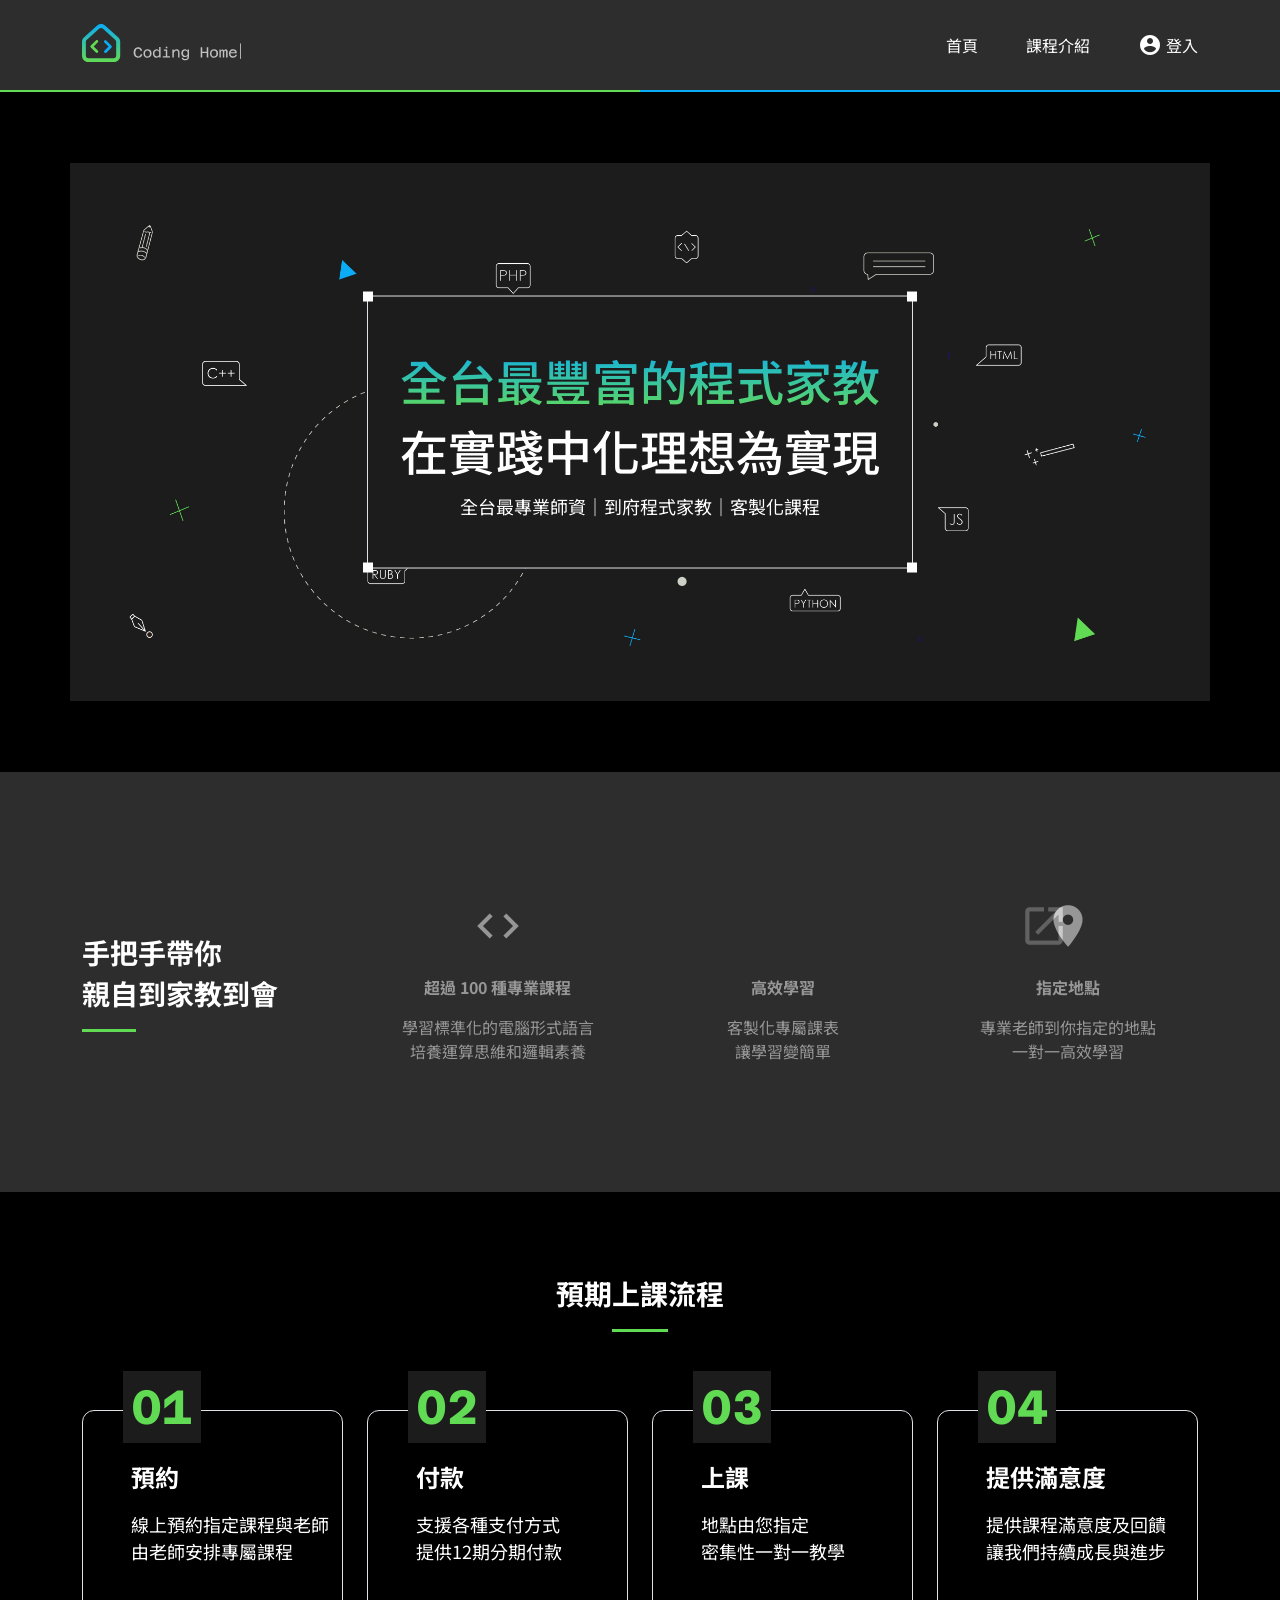
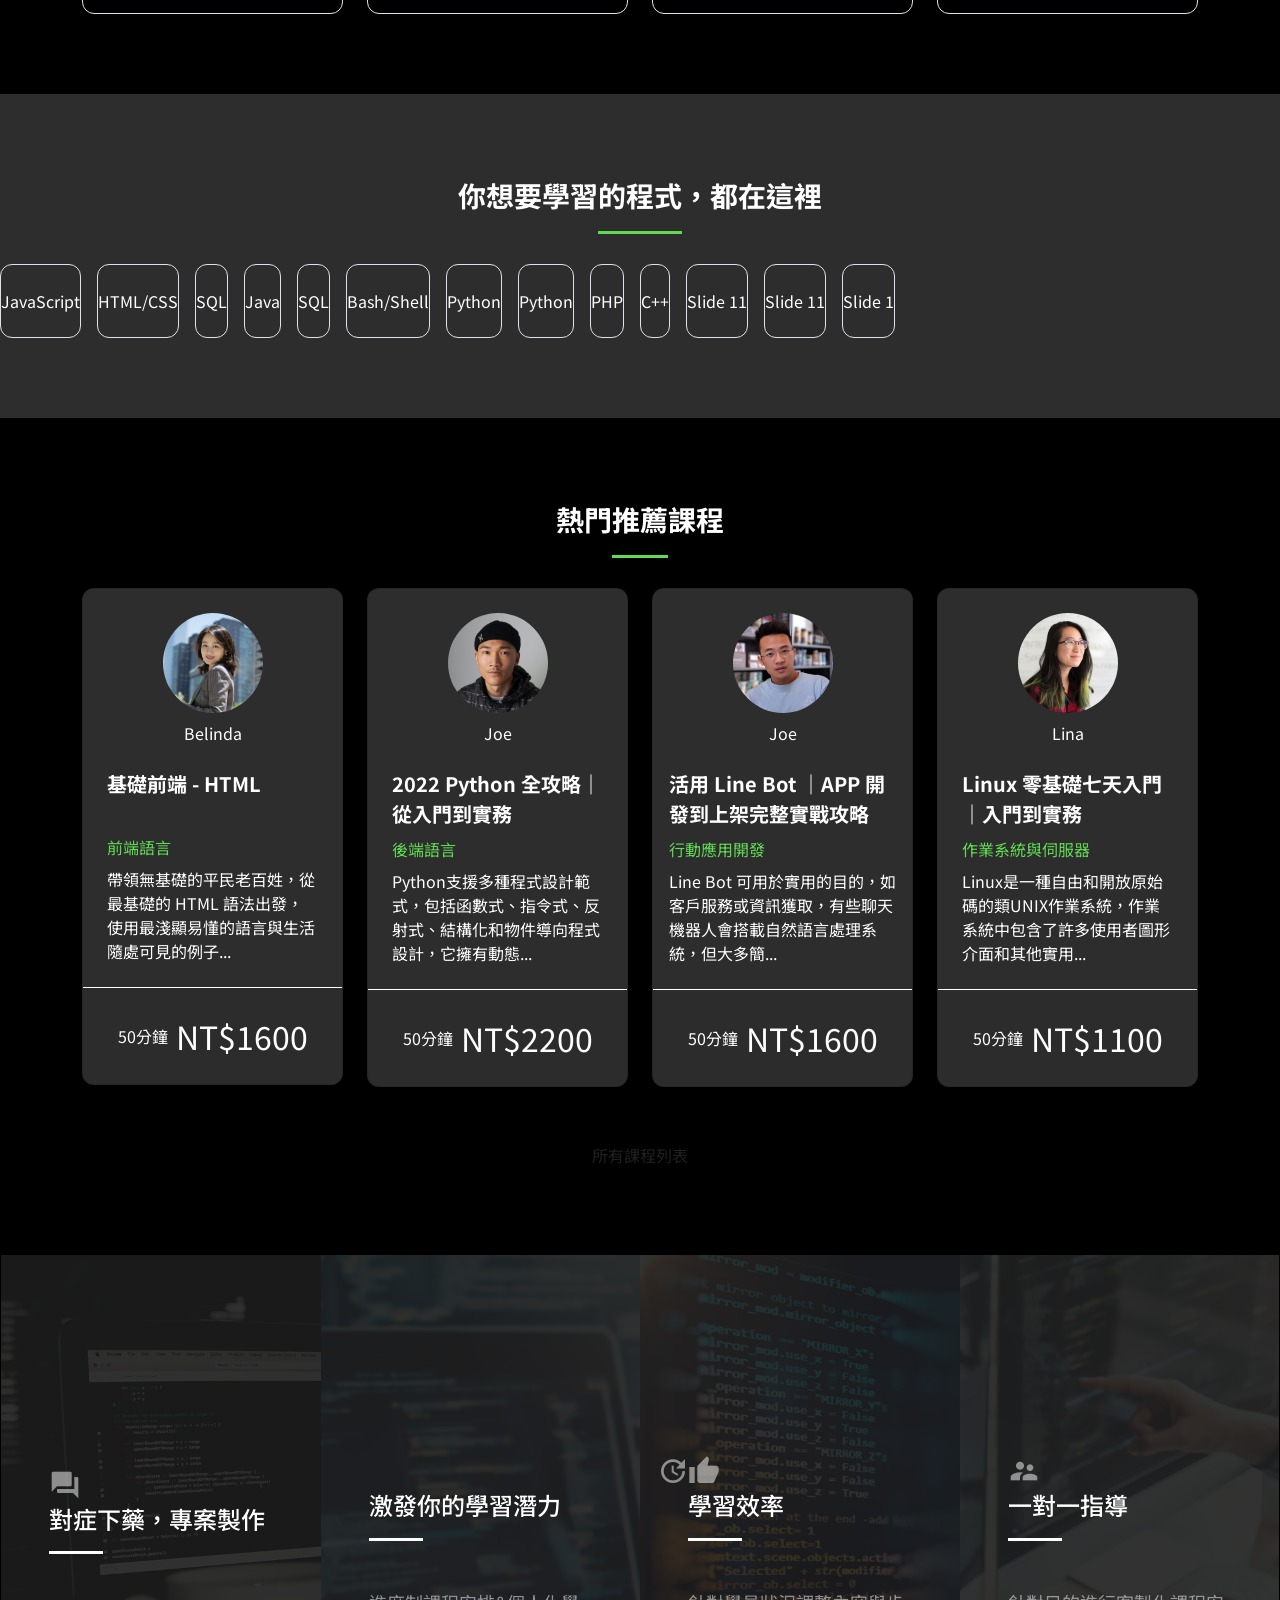
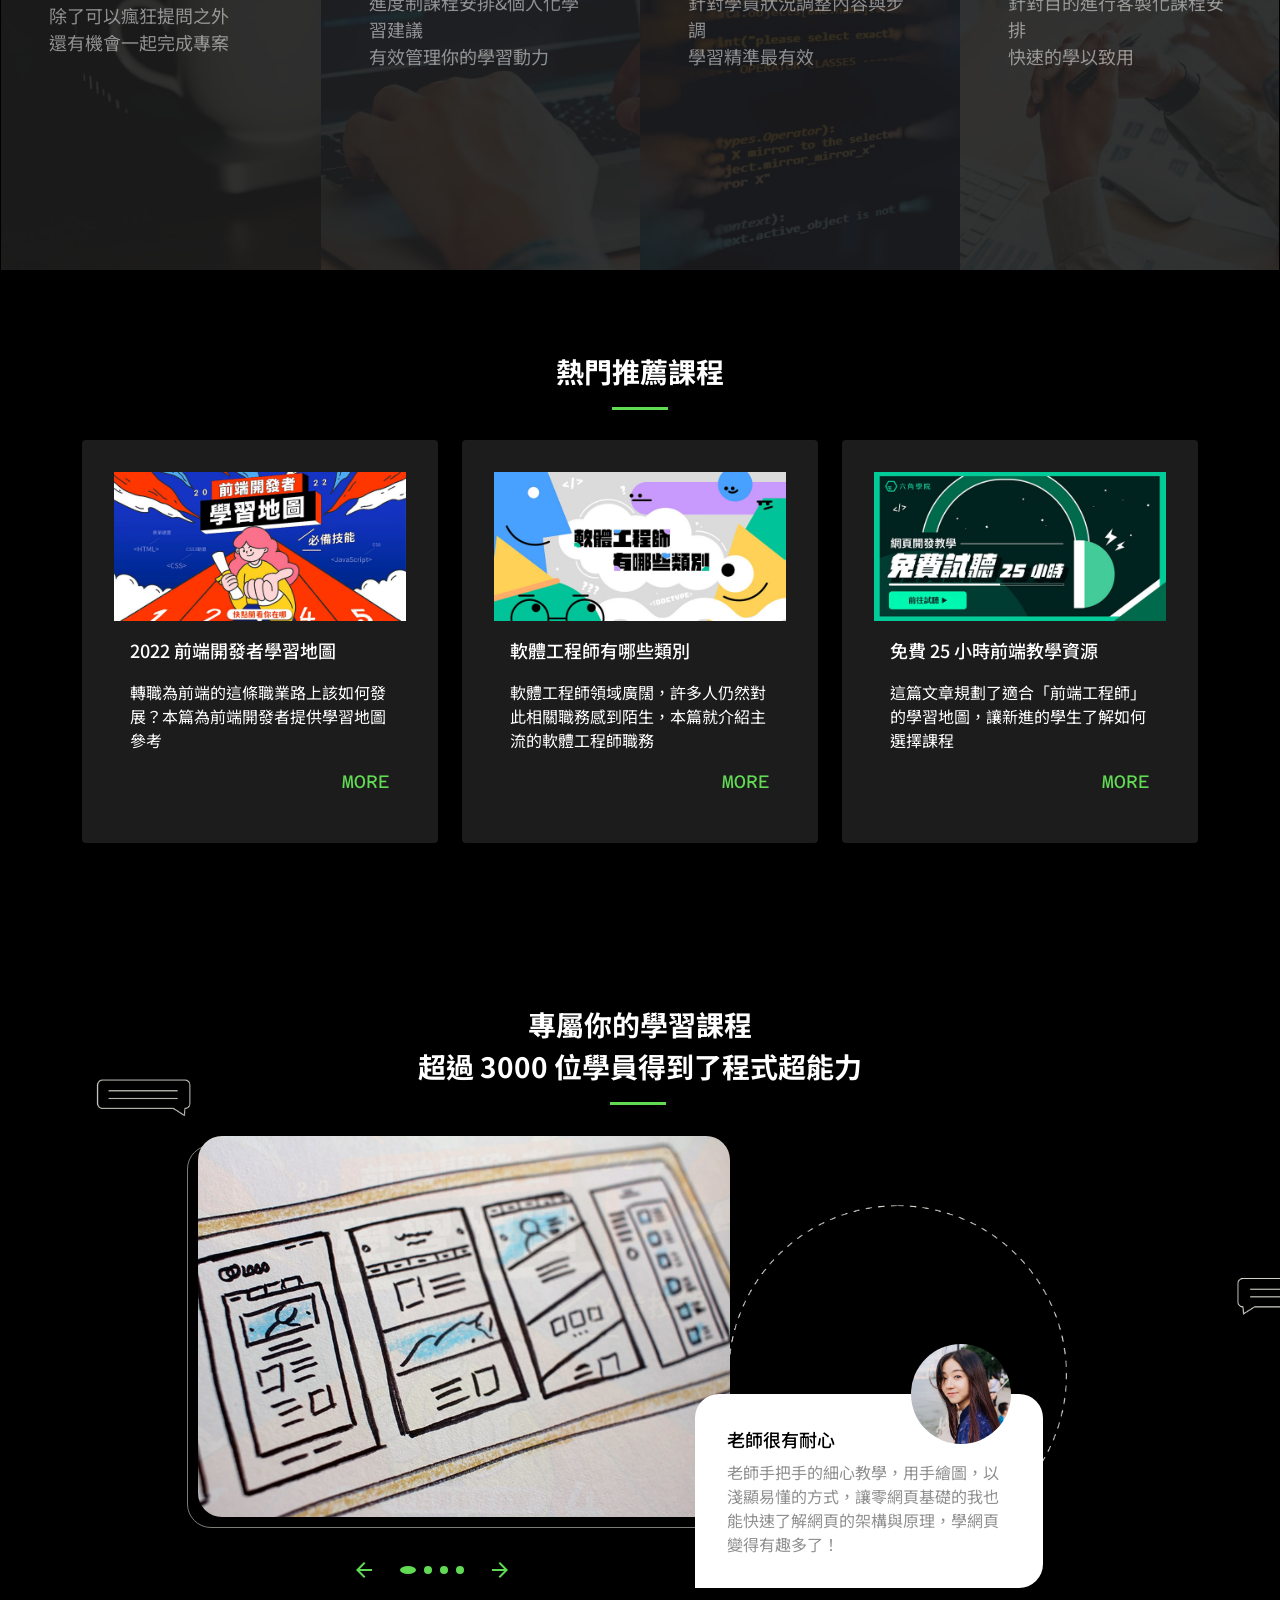
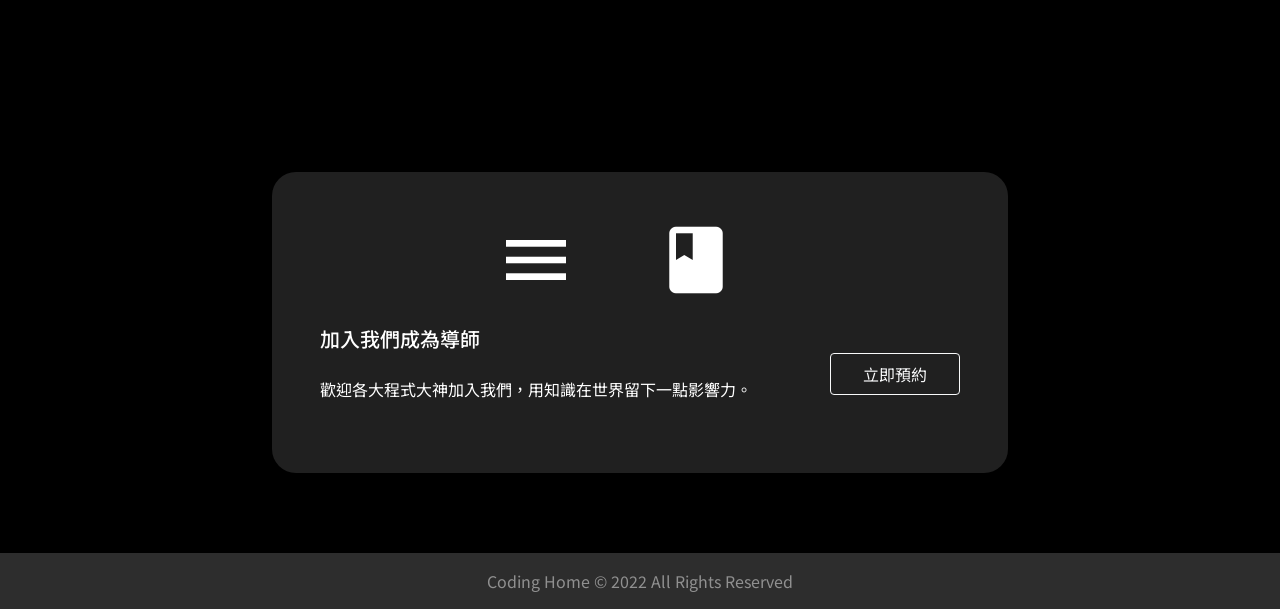
<file: index 2.html>
<!DOCTYPE html>
<html lang="en">
  <head>
    <meta charset="UTF-8" />
    <meta name="viewport" content="width=device-width, initial-scale=1.0" />
    <meta http-equiv="X-UA-Compatible" content="ie=edge" />
    <title>Coding Home|</title>
    <link
      rel="stylesheet"
      href="https://cdnjs.cloudflare.com/ajax/libs/font-awesome/5.13.0/css/all.min.css"
    />
    <link
      href="https://fonts.googleapis.com/icon?family=Material+Icons"
      rel="stylesheet"
    />
    <link rel="preconnect" href="https://fonts.googleapis.com" />
    <link rel="preconnect" href="https://fonts.gstatic.com" crossorigin />
    <link
      href="https://fonts.googleapis.com/css2?family=Noto+Sans+TC:wght@300;400;500;700&display=swap"
      rel="stylesheet"
    />
    <link rel="preconnect" href="https://fonts.googleapis.com" />
    <link rel="preconnect" href="https://fonts.gstatic.com" crossorigin />
    <link
      href="https://fonts.googleapis.com/css2?family=Azeret+Mono:wght@300;400;500;700;800&display=swap"
      rel="stylesheet"
    />
    <link rel="stylesheet" href="./assets/style/all.css" />
    <!-- Swiper -->
    <link
      rel="stylesheet"
      href="https://cdn.jsdelivr.net/npm/swiper@8/swiper-bundle.min.css"
    />
  </head>

  <body>
    <nav class="header bg-sec-bg">
      <div
        class="container d-flex justify-content-between align-items-center py-24"
      >
        <a class="logo fs-3" href="#"> Coding Home| </a>
        <ul
          class="d-md-flex d-none list-unstyled align-items-center mb-0 gap-48"
        >
          <li><a class="text-white" href="#">首頁</a></li>
          <li><a class="text-white" href="#">課程介紹</a></li>
          <li>
            <a class="text-white d-flex" href="#"
              ><span class="material-icons text-white pe-4">
                account_circle </span
              >登入</a
            >
          </li>
        </ul>
        <span class="material-icons text-primary d-md-none handle">
          drag_handle
        </span>
      </div>
      <div class="d-flex">
        <div class="w-50 border-bottom border-2 border-primary"></div>
        <div class="w-50 border-bottom border-2 border-blue"></div>
      </div>
    </nav>

    
<header class="container banner-h position-relative">
  <div class="row">
  <div
      class="col-xl-6 col-xs-12 text-center position-absolute top-50 start-50 translate-middle"
    >
      <div class="border border-1 position-relative py-48 bg-main-bg box">
        <h1 class="title mb-12">
          <span class="gradient">全台最豐富的程式家教</span> <br/>
          <span class="text-white">在實踐中化理想為實現</span> 
        </h1>
        <p class="text-white">全台最專業師資｜到府程式家教｜客製化課程</p>
      </div>
    </div>
  </div>
</header>

<main class="index">
  <section class="bg-sec-bg teaching">
    <div class="container py-40 py-md-80">
      <ul class="row list-unstyled mb-0 align-items-center ">
        <li class="col-xl-3 col-md-6 mt-xl-0 bg-sec-bg">
            <div class="py-24 bg-sec-bg text-xl-start text-center">
              <h3 class="text-white fs-2 fw-bold mb-0">手把手帶你<br/>親自到家教到會</p>
            </div>
        </li>
        <li class="col-xl-3 col-md-6 mt-xl-0">
          <div class="py-48 px-16 text-center bg-sec-bg text-white card--active">
            <span class="material-icons mb-24">
              code
            </span>
            <p class="mb-16 fw-bold">超過 100 種專業課程</p>
            <p>學習標準化的電腦形式語言 <br/>培養運算思維和邏輯素養</p>
          </div>
        </li>
        <li class="col-xl-3 col-md-6 mt-24 mt-xl-0 mt-md-24">
          <div class="py-48 px-16 text-center bg-sec-bg text-white card--active">
            <span class="material-icons mb-24">
              rocket_launch
            </span>
            <p class="mb-16 fw-bold">高效學習</p>
            <p>客製化專屬課表 <br/>讓學習變簡單</p>
          </div>
        </li>
        <li class="col-xl-3 col-md-6 mt-24 mt-xl-0 mt-md-24">
          <div class="py-48 px-16 text-center bg-sec-bg text-white card--active">
            <span class="material-icons mb-24">
              location_on
            </span>
            <p class="mb-16 fw-bold">指定地點</p>
            <p>專業老師到你指定的地點 <br/>一對一高效學習</p>
          </div>
        </li>
      </ul>
  </section>
  <section class="classes">
    <div class="container py-40 py-md-80">
      <p class="text-white fs-2 fw-bold text-center mb-48">預期<span class="text-btLine">上課</span>流程</p>
      <ul class="row list-unstyled mb-0 align-items-center">
        <li class="col-xl-3 col-md-6 pt-24 pt-md-48">
            <div class="border text-white rounded-3 position-relative ps-40 py-48">
              <p class="text-primary fw-bold number font-monospace">01</p>
              <p class="fs-3 fw-bold mb-16 ps-8">預約</p>
              <p class="fs-5 ps-8">線上預約指定課程與老師<br/>由老師安排專屬課程</p>
            </div>
        </li>
        <li class="col-xl-3 col-md-6 pt-48">
          <div class="border text-white rounded-3 position-relative ps-40 py-48">
            <p class="text-primary fw-bold number font-monospace">02</p>
            <p class="fs-3 fw-bold mb-16 ps-8">付款</p>
            <p class="fs-5 ps-8">支援各種支付方式<br/>提供12期分期付款</p>
          </div>
        </li>
        <li class="col-xl-3 col-md-6 pt-48">
          <div class="border text-white rounded-3 position-relative ps-40 py-48">
            <p class="text-primary fw-bold number font-monospace">03</p>
            <p class="fs-3 fw-bold mb-16 ps-8">上課</p>
            <p class="fs-5 ps-8">地點由您指定<br/>密集性一對一教學</p>
          </div>     
        </li> 
        <li class="col-xl-3 col-md-6 pt-48">
          <div class="border text-white rounded-3 position-relative ps-40 py-48">
            <p class="text-primary fw-bold number font-monospace">04</p>
            <p class="fs-3 fw-bold mb-16 ps-8">提供滿意度</p>
            <p class="fs-5 ps-8">提供課程滿意度及回饋<br/>讓我們持續成長與進步</p>     
          </div>     
        </li> 
      </ul>
    </div>
  </section>
  <section class="bg-sec-bg">
    <div class="swiper swiper-container py-40 py-md-80">
      <p class="text-white fs-2 fw-bold text-center mb-48">你想要學習<span class="text-btLine">的程式</span>，都在這裡 </p>
      <div class="swiper-wrapper text-white">
          <div class="swiper-slide border text-center py-24 rounded-3">JavaScript</div>
          <div class="swiper-slide border text-center py-24 rounded-3">HTML/CSS</div>
          <div class="swiper-slide border text-center py-24 rounded-3">SQL</div>
          <div class="swiper-slide border text-center py-24 rounded-3">Java</div>
          <div class="swiper-slide border text-center py-24 rounded-3">SQL</div>
          <div class="swiper-slide border text-center py-24 rounded-3">Bash/Shell</div>
          <div class="swiper-slide border text-center py-24 rounded-3">Python</div>
          <div class="swiper-slide border text-center py-24 rounded-3">Python</div>
          <div class="swiper-slide border text-center py-24 rounded-3">PHP</div>
          <div class="swiper-slide border text-center py-24 rounded-3">C++</div>
          <div class="swiper-slide border text-center py-24 rounded-3">Slide 11</div>
          <div class="swiper-slide border text-center py-24 rounded-3">Slide 11</div>
          <div class="swiper-slide border text-center py-24 rounded-3">Slide 1</div>
      </div>
      <div class="swiper-pagination"></div>
    </div>
  </section>
  <section class="course container py-40 py-md-80">
    <p class="text-white fs-2 fw-bold text-center mb-48">熱門<span class="text-btLine">推薦</span>課程 </p>
    <div class="row">
      <div class="col-xl-3 col-md-6 mt-xl-0">
        <a class="card bg-sec-bg rounded-3" href="">
            <img class="mt-24 rounded-circle mx-auto mb-8" src="./assets/images/teacher01.jpg" alt="teacher01">
            <p class="text-center text-white fs-6">Belinda</p>
            <div class="card-body p-24">
              <p class="fs-4 fw-bold text-white mb-8">基礎前端 - HTML</p>
              <p class="fs-6 mt-xl-36 mt-lg-8 mt-md-36 mb-8">前端語言</p>
              <p class="fs-6 mt-md-6 text-white">帶領無基礎的平民老百姓，從最基礎的 HTML 語法出發，使用最淺顯易懂的語言與生活隨處可見的例子...</p>
            </div> 
            <div class="card-footer d-flex align-items-center justify-content-center border-white py-24">
              <p class="text-white fs-6 me-8">50分鐘</p>
              <p class="fs-1 text-white">NT$1600</p>
            </div>
        </a>
      </div>
      <div class="col-xl-3 col-md-6 mt-24 mt-md-0">
        <a class="card bg-sec-bg rounded-3" href="">
            <img class="mt-24 rounded-circle mx-auto mb-8" src="./assets/images/teacher02.jpg" alt="teacher02">
            <p class="text-center text-white fs-6">Joe</p>
            <div class="card-body p-24">
              <p class="fs-4 fw-bold text-white mb-8">2022 Python 全攻略｜從入門到實務</p>
              <p class="fs-6 mt-6 mb-8">後端語言</p>
              <p class="fs-6 text-white">Python支援多種程式設計範式，包括函數式、指令式、反射式、結構化和物件導向程式設計，它擁有動態...</p>
            </div> 
            <div class="card-footer d-flex align-items-center justify-content-center border-white py-24">
              <p class="text-white fs-6 me-8">50分鐘</p>
              <p class="fs-1 text-white">NT$2200</p>
            </div>
        </a>
      </div>
      <div class="col-xl-3 col-md-6 mt-24 mt-xl-0">
        <a class="card bg-sec-bg rounded-3 card-fixed" href="">
            <img class="mt-24 rounded-circle mx-auto mb-8" src="./assets/images/teacher03.jpg" alt="teacher03">
            <p class="text-center text-white fs-6">Joe</p>
            <div class="card-body py-24 px-16">
              <p class="fs-4 fw-bold text-white mb-8">活用 Line Bot ｜APP 開發到上架完整實戰攻略</p>
              <p class="fs-6 mt-6 mb-8">行動應用開發</p>
              <p class="fs-6 text-white">Line Bot 可用於實用的目的，如客戶服務或資訊獲取，有些聊天機器人會搭載自然語言處理系統，但大多簡...</p>
            </div> 
            <div class="card-footer d-flex align-items-center justify-content-center border-white py-24">
              <p class="text-white fs-6 me-8">50分鐘</p>
              <p class="fs-1 text-white">NT$1600</p>
            </div>
        </a>
      </div>
      <div class="col-xl-3 col-md-6 mt-24 mt-xl-0">
        <a class="card bg-sec-bg rounded-3" href="">
            <img class="mt-24 rounded-circle mx-auto mb-8" src="./assets/images/teacher04.jpg" alt="teacher03">
            <p class="text-center text-white fs-6">Lina</p>
            <div class="card-body p-24">
              <p class="fs-4 fw-bold text-white mb-8">Linux 零基礎七天入門｜入門到實務</p>
              <p class="fs-6 mt-6 mb-8">作業系統與伺服器</p>
              <p class="fs-6 text-white">Linux是一種自由和開放原始碼的類UNIX作業系統，作業系統中包含了許多使用者圖形介面和其他實用...</p>
            </div> 
            <div class="card-footer d-flex align-items-center justify-content-center border-white py-24">
              <p class="text-white fs-6 me-8">50分鐘</p>
              <p class="fs-1 text-white">NT$1100</p>
            </div>
        </a>
      </div>
    </div>
    <div class="row justify-content-center mt-24 mt-md-48">
      <a class="col-auto btn border-0" href="">所有課程列表</a>
    </div>
  </section>
  <section>
    <div class="row mx-1">
      <div class="col-xl-3 col-md-6 px-0">
        <div class="card bg-dark text-white border-0 card-style text-center text-md-start rounded-0">
          <img src="./assets/images/info01.jpg" class="card-img rounded-0" alt="info-1">
          <div class="card-img-overlay d-flex flex-column justify-content-center px-48 rounded-0">
            <span class="material-icons">
              question_answer
            </span>
            <h5 class="card-title text-line fs-3 mb-0">對症下藥，專案製作</h5>
            <p class="card-text fs-5 mt-16">除了可以瘋狂提問之外</p>
            <p class="card-text fs-5">還有機會一起完成專案</p>
          </div>
        </div>
      </div>
      <div class="col-xl-3 col-md-6 px-0">
        <div class="card bg-dark text-white border-0 card-style text-center text-md-start rounded-0">
          <img src="./assets/images/info02.jpg" class="card-img rounded-0" alt="info-2">
          <div class="card-img-overlay d-flex flex-column justify-content-center px-48 rounded-0">
            <span class="material-icons">
              tips_and_updates
            </span>
            <h5 class="card-title text-line fs-3 mb-0">激發你的學習潛力</h5>
            <p class="card-text fs-5 mt-16">進度制課程安排&個人化學習建議</p>
            <p class="card-text fs-5">有效管理你的學習動力</p>
          </div>
        </div>
      </div>
      <div class="col-xl-3 col-md-6 px-0">
        <div class="card bg-dark text-white border-0 card-style text-center text-md-start rounded-0">
          <img src="./assets/images/info03.jpg" class="card-img rounded-0" alt="info-3">
          <div class="card-img-overlay d-flex flex-column justify-content-center px-48 rounded-0">
            <span class="material-icons">
              thumb_up
            </span>
            <h5 class="card-title text-line fs-3 mb-0">學習效率</h5>
            <p class="card-text fs-5 mt-16">針對學員狀況調整內容與步調</p>
            <p class="card-text fs-5">學習精準最有效</p>
          </div>
        </div>
      </div>
      <div class="col-xl-3 col-md-6 px-0">
        <div class="card bg-dark text-white border-0 card-style text-center text-md-start rounded-0">
          <img src="./assets/images/info04.jpg" class="card-img rounded-0" alt="info-4">
          <div class="card-img-overlay d-flex flex-column justify-content-center px-48 rounded-0">
            <span class="material-icons">
              supervisor_account
            </span>
            <h5 class="card-title text-line fs-3 mb-0">一對一指導</h5>
            <p class="card-text fs-5 mt-16">針對目的進行客製化課程安排</p>
            <p class="card-text fs-5">快速的學以致用</p>
          </div>
        </div>
      </div>
    </div>
  </section>
  <section class="article container py-40 py-md-80">
    <p class="text-white fs-2 fw-bold text-center mb-48">熱門<span class="text-btLine">推薦</span>課程 </p>
    <div class="row">
      <div class="col-md-4">
        <div class="card bg-main-bg text-white border-0 p-lg-32 card--hover">
          <img src="./assets/images/article01.jpg" class="card-img-top rounded-0" alt="article01">
          <div class="card-body">
            <h5 class="card-title mb-16">2022 前端開發者學習地圖</h5>
            <p class="card-text mb-16">轉職為前端的這條職業路上該如何發展？本篇為前端開發者提供學習地圖參考</p>
            <div class="d-flex justify-content-end">
              <a href="#" class="text-primary fs-5 font-monospace">MORE</a>
            </div>
          </div>
        </div>
      </div>
      <div class="col-md-4">
        <div class="card bg-main-bg text-white border-0 p-lg-32 card--hover">
          <img src="./assets/images/article02.jpg" class="card-img-top rounded-0" alt="article02">
          <div class="card-body">
            <h5 class="card-title mb-16">軟體工程師有哪些類別</h5>
            <p class="card-text mb-16">軟體工程師領域廣闊，許多人仍然對此相關職務感到陌生，本篇就介紹主流的軟體工程師職務</p>
            <div class="d-flex justify-content-end">
              <a href="#" class="text-primary fs-5 font-monospace">MORE</a>
            </div>
          </div>
        </div>
      </div>
      <div class="col-md-4">
        <div class="card bg-main-bg text-white border-0 p-lg-32 card--hover">
          <img src="./assets/images/article03.jpg" class="card-img-top rounded-0" alt="article03">
          <div class="card-body">
            <h5 class="card-title mb-16">免費 25 小時前端教學資源</h5>
            <p class="card-text mb-16">這篇文章規劃了適合「前端工程師」的學習地圖，讓新進的學生了解如何選擇課程</p>
            <div class="d-flex justify-content-end">
              <a href="#" class="text-primary fs-5 font-monospace">MORE</a>
            </div>
          </div>
        </div>
      </div>
    </div>
  </section>
  <section class="commend py-40 py-md-80 bg-dark">
    <p class="text-white fs-2 fw-bold text-center mb-48">專屬你的學習課程<br/>超過 3000 位學<span class="text-btLine">員得</span>到了程式超能力</p>
    <div class="container">
      <div class="swiper swiper_slider">
        <!-- Additional required wrapper -->
        <div class="swiper-wrapper text-white">
          <!-- Slides -->
          <div class="swiper-slide bt-slide row justify-content-center">
            <div class="col-xl-6 position-relative mb-40 mb-lg-0">
              <div class="img-border mb-24">
                <img class="slider-img w-100" src="./assets/images/share.jpg" alt="share">
              </div> 
            </div>
            <div class="col-xl-4 col-md-12 mt-24">
              <article class="bg-white p-24 p-md-32">
                <img class="student-img position-absolute rounded-circle" src="./assets/images/student01.jpg" alt="st1">
                <h5 class="text-dark">老師很有耐心</h5>
                <p class="text-secondary">老師手把手的細心教學，用手繪圖，以淺顯易懂的方式，讓零網頁基礎的我也能快速了解網頁的架構與原理，學網頁變得有趣多了！</p>
              </article>
            </div>
          </div>
          <div class="swiper-slide bt-slide row justify-content-center">
            <div class="col-xl-6 position-relative mb-40 mb-lg-0">
              <div class="img-border mb-24">
                <img class="slider-img w-100" src="./assets/images/article01.jpg" alt="share">
              </div> 
            </div>
            <div class="col-xl-4 col-md-12 mt-24">
              <article class="bg-white p-24 p-md-32">
                <img class="student-img position-absolute rounded-circle" src="./assets/images/student02.jpg" alt="st2">
                <h5 class="text-dark">老師很有耐心</h5>
                <p class="text-secondary">老師手把手的細心教學，用手繪圖，以淺顯易懂的方式，讓零網頁基礎的我也能快速了解網頁的架構與原理，學網頁變得有趣多了！</p>
              </article>
            </div>
          </div>
          <div class="swiper-slide bt-slide row justify-content-center">
            <div class="col-xl-6 position-relative mb-40 mb-lg-0">
              <div class="img-border mb-24">
                <img class="slider-img w-100" src="./assets/images/article02.jpg" alt="share">
              </div> 
            </div>
            <div class="col-xl-4 col-md-12 mt-24">
              <article class="bg-white p-24 p-md-32">
                <img class="student-img position-absolute rounded-circle" src="./assets/images/student03.jpg" alt="st3">
                <h5 class="text-dark">老師很有耐心</h5>
                <p class="text-secondary">老師手把手的細心教學，用手繪圖，以淺顯易懂的方式，讓零網頁基礎的我也能快速了解網頁的架構與原理，學網頁變得有趣多了！</p>
              </article>
            </div>
          </div>
          <div class="swiper-slide bt-slide row justify-content-center">
            <div class="col-xl-6 position-relative mb-40 mb-lg-0">
              <div class="img-border mb-24">
                <img class="slider-img w-100" src="./assets/images/article03.jpg" alt="share">
              </div> 
            </div>
            <div class="col-xl-4 col-md-12 mt-24">
              <article class="bg-white p-24 p-md-32">
                <img class="student-img position-absolute rounded-circle" src="./assets/images/student04.jpg" alt="st4">
                <h5 class="text-dark">老師很有耐心</h5>
                <p class="text-secondary">老師手把手的細心教學，用手繪圖，以淺顯易懂的方式，讓零網頁基礎的我也能快速了解網頁的架構與原理，學網頁變得有趣多了！</p>
              </article>
            </div>
          </div>
        </div>
          <!-- If we need navigation buttons -->
        <div class="justify-content-center navigation-buttons d-flex align-items-center gap-24 mt-24">
          <div class="swiper-prev"><span class="material-icons text-primary d-block">arrow_back</span></div>
          <div class="swiper-pagination d-flex justify-content-center gap-8 position-static w-auto"></div>
          <div class="swiper-next"><span class="material-icons text-primary d-block">arrow_forward</span></div>         
        </div> 
      </div>
    </div>
  </section>
  <section class="bg-dark py-40 py-md-80">
    <div class="container">
      <div class="row justify-content-center">
        <div class="col-md-8">
          <div class="d-flex justify-content-center align-items-center text-center text-lg-start bg-gray-dark r-24 px-lg-48 py-lg-48 py-40 px-24 flex-wrap flex-lg-nowarp">
            <span class="material-icons menu_book text-white me-lg-48 mb-24 mb-xs-0">
              menu_book
            </span>
            <article class="text-white mb-24 mb-xs-0">
              <h4 class="mb-24 mb-xs-0">加入我們成為導師</h4>
              <p>歡迎各大程式大神加入我們，用知識在世界留下一點影響力。</p>
            </article>
            <div class="ms-lg-auto">
              <a class="btn btn-outline-light" href="#">立即預約</a>
            </div>
          </div>
        </div>
      </div>
    </div>
  </section>
</main>

    <footer class="footer text-center py-16 py-xs-24 bg-sec-bg">
      <p class="text-secondary">Coding Home © 2022 All Rights Reserved</p>
    </footer>
    <script src="./assets/js/vendors.js"></script>
    <script src="https://cdn.jsdelivr.net/npm/swiper@8/swiper-bundle.min.js"></script>
    <script src="./assets/js/all.js"></script>
  </body>
</html>
</file>
